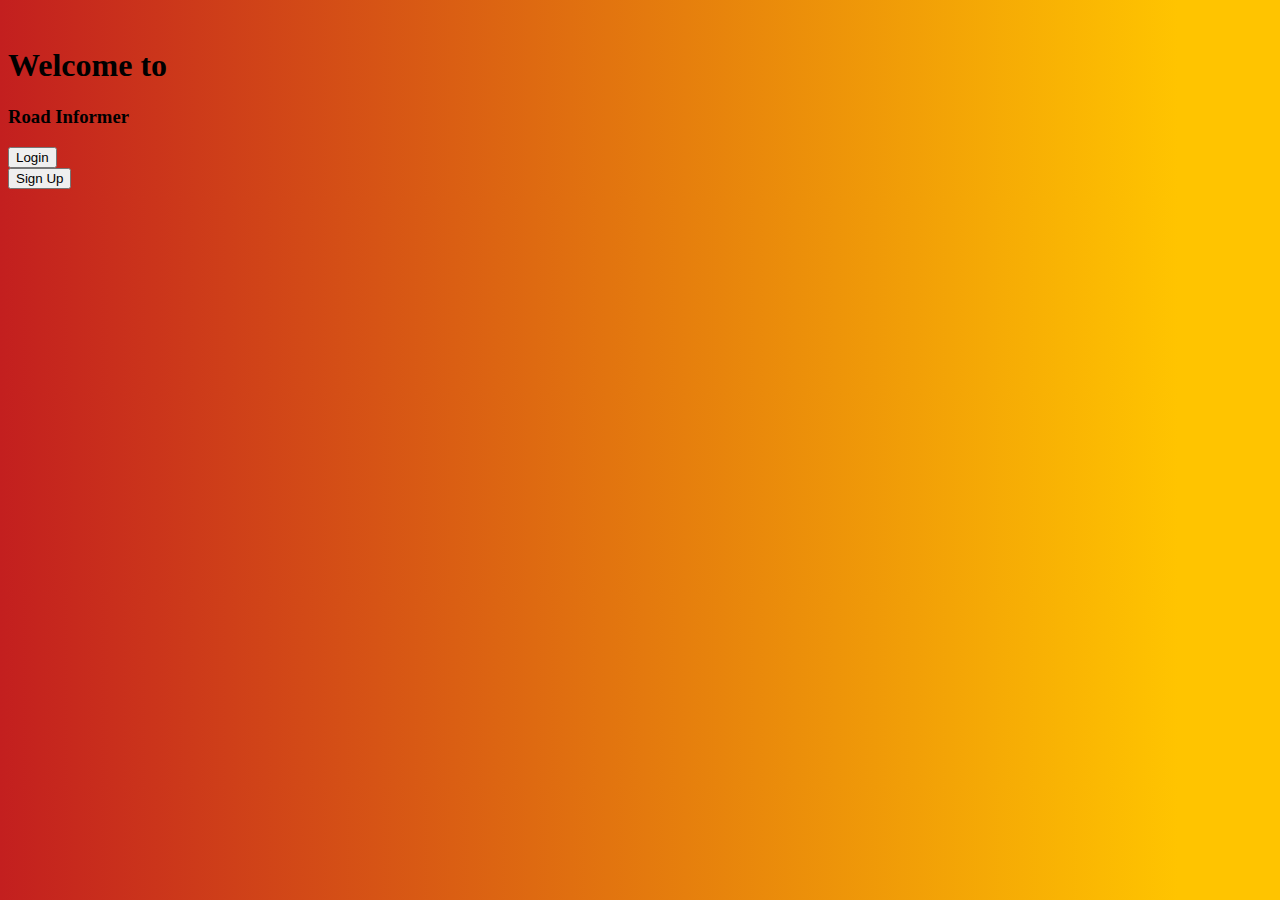
<file: index.html>
<!DOCTYPE HTML>
<html>
<head>
	<meta charset="UTF-8">
    <meta name="viewport" content="width=device-width, initial-scale=1.0">
    <title>Login</title>
	<script src="https://ajax.googleapis.com/ajax/libs/jquery/3.6.0/jquery.min.js"></script>
	<link href="https://cdn.jsdelivr.net/npm/bootstrap@5.2.0/dist/css/bootstrap.min.css" rel="stylesheet" integrity="sha384-gH2yIJqKdNHPEq0n4Mqa/HGKIhSkIHeL5AyhkYV8i59U5AR6csBvApHHNl/vI1Bx" crossorigin="anonymous">
	<link rel="stylesheet" type="text/css" href="style.css">
	<link rel="icon" type="image/x-icon" href="images/car.ico">
</head>

<body style="background: rgb(195,31,31); background: linear-gradient(90deg, rgba(195,31,31,1) 0%, rgba(255,196,0,1) 92%);">

<header>
</header>

<main>
	<div class="container-fluid text-center" id="hello">
		<div class="row">
			<div class="col-12 mt-5">
			<br>
				<h1>Welcome to</h1>
				<h3>Road Informer</h3>
			</div>
			
			<!-- Login box -->			
			<div class="col-2 col-md-4 col-lg-4">
			
			</div>	
				
			<div class="border border-dark col-8 col-md-4 col-lg-4 bg-light p-3 mt-2" id="logIn">			
				<h4 class="p-3">Log In</h4>
				<div class="row mb-3">
					<label for="inputName1" class="col-sm-2 col-form-label">Username: </label>
						<div class="col-sm-10">
							<input type="text" class="form-control" id="inputName2" required minlength="3">
						</div>
				</div>

				<div class="row mb-3">
					<label for="inputName1" class="col-sm-2 col-form-label">Password: </label>
						<div class="col-sm-10">
							<input type="password" class="form-control" id="inputName2" required minlength="3">
						</div>
				</div>
				
				<button type="button" class="m-3" id="loginCancel" onclick="cancelLogin()">Cancel</button>
				<a href="map.html">
					<button type="submit" class="m-3">Submit</button>
				</a>
			</div>		
			<div class="col-2 col-md-4 col-lg-4">
			
			</div>
		</div>		
	
		<div class="row">				
			<div class="col-2 col-md-4 col-lg-4">
			
			</div>			
		
			<div class="border border-dark col-8 col-md-4 col-lg-4 bg-light p-3 mt-2" id="signUp">			
				<h4 class="p-3">Sign Up</h4>
				<div class="row mb-3">
					<label for="inputName1" class="col-sm-2 col-form-label">Email: </label>
						<div class="col-sm-10">
							<input type="email" class="form-control" id="inputEmail" required minlength="3">
						</div>
				</div>
				
				<div class="row mb-3">
					<label for="inputName1" class="col-sm-2 col-form-label">Username: </label>
						<div class="col-sm-10">
							<input type="text" class="form-control" id="inputName2" required minlength="3">
						</div>
				</div>

				<div class="row mb-3">
					<label for="inputName1" class="col-sm-2 col-form-label">Password: </label>
						<div class="col-sm-10">
							<input type="password" class="form-control" id="inputName2" required minlength="3">
						</div>
				</div>
				
				<div class="row mb-3">
					<label for="inputName1" class="col-sm-2 col-form-label">Confirm Password: </label>
						<div class="col-sm-10">
							<input type="password" class="form-control" id="inputName2" required minlength="3">
						</div>
				</div>
				
				<button type="button" class="m-3" id="loginCancel" onclick="cancelLogin()">Cancel</button>
				<a href="map.html">
					<button type="submit" class="m-3">Submit</button>
				</a>
				
			</div>	
				
			<div class="col-2 col-md-4 col-lg-4">
			
			</div>		
		</div>	
			
			<!--Buttons-->
			<div>
				<button type="button" class="m-3" id="openLoginBtn" onclick="openLogin()">Login</button> <br>
				<button type="button" class="m-3" id="openSigninBtn" onclick="openSignup()">Sign Up</button>
			</div>					
	</div>		
</div>	 	

<script src="javascript.js"></script>
<script src="https://cdn.jsdelivr.net/npm/bootstrap@5.2.0/dist/js/bootstrap.bundle.min.js" integrity="sha384-A3rJD856KowSb7dwlZdYEkO39Gagi7vIsF0jrRAoQmDKKtQBHUuLZ9AsSv4jD4Xa" crossorigin="anonymous"></script>
</main>

<footer>

</footer>
</body>



</html>
</file>
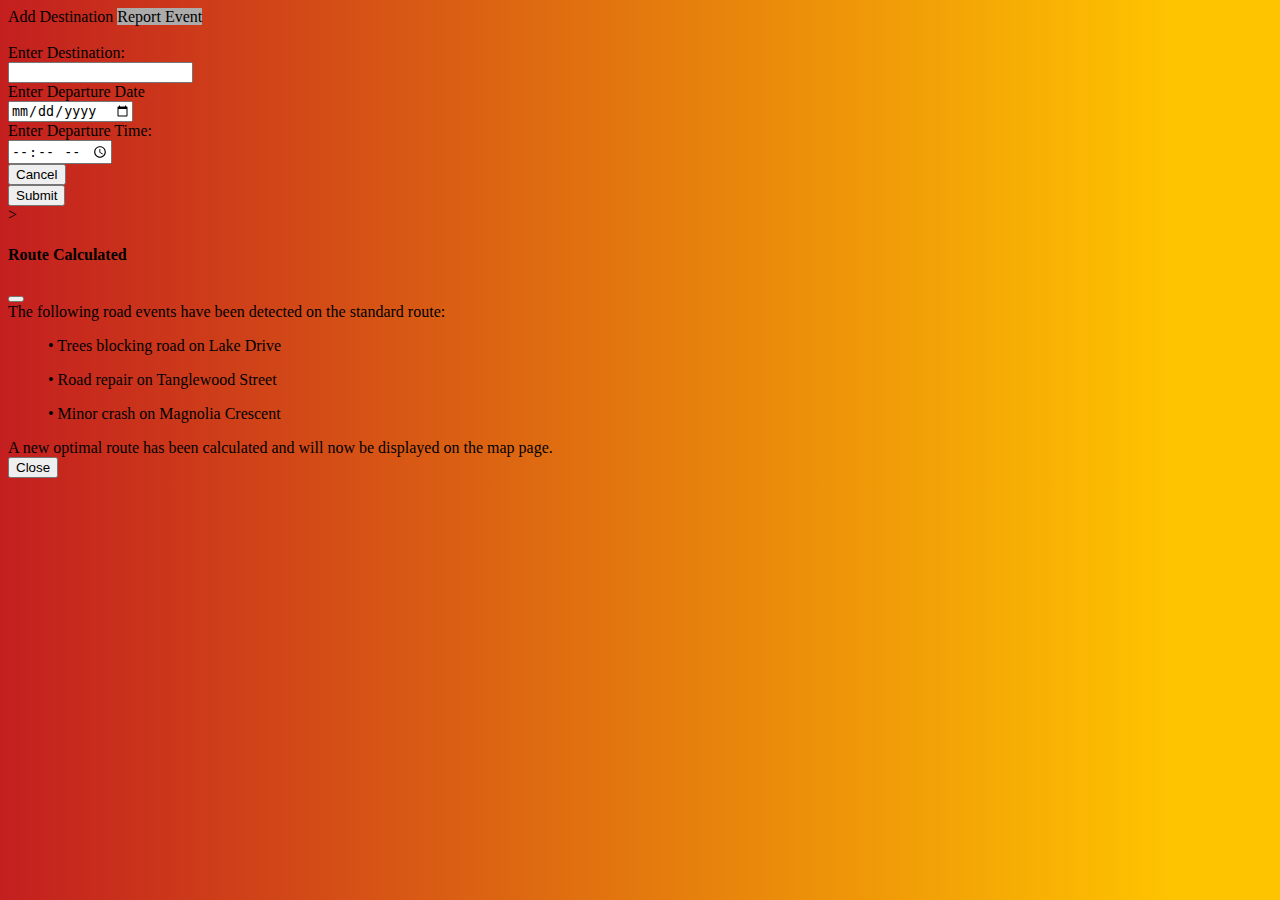
<file: form.html>
<!DOCTYPE HTML>
<html>
<head>
	<meta charset="UTF-8">
    <meta name="viewport" content="width=device-width, initial-scale=1.0">
    <title>Add Destination</title>
	<script src="https://ajax.googleapis.com/ajax/libs/jquery/3.6.0/jquery.min.js"></script>
	<link href="https://cdn.jsdelivr.net/npm/bootstrap@5.2.0/dist/css/bootstrap.min.css" rel="stylesheet" integrity="sha384-gH2yIJqKdNHPEq0n4Mqa/HGKIhSkIHeL5AyhkYV8i59U5AR6csBvApHHNl/vI1Bx" crossorigin="anonymous">
	<script src="https://cdn.jsdelivr.net/npm/bootstrap@5.2.1/dist/js/bootstrap.bundle.min.js"></script>
	<link rel="stylesheet" type="text/css" href="style.css">
	<link rel="icon" type="image/x-icon" href="images/car.ico">
</head>

<body style="background: rgb(195,31,31); background: linear-gradient(90deg, rgba(195,31,31,1) 0%, rgba(255,196,0,1) 92%);">

<header>
	<div class="container-fluid text-center">
		<div class="row">
			<a href="form.html" class="col-6 p-4" style="color: black; text-decoration:none;">Add Destination</a>
			<a href="report.html" class="col-6 p-4" style="color: black; text-decoration:none; background-color: rgb(173, 170, 170);">Report Event</a>
		</div>
	</div>
</header>

<main>
	<form>
	<br>
	<div class="container">
		<div class="col-12">
			<div class="row mb-3">
				<label for="inputName1" class="col-sm-2 col-form-label">Enter Destination: </label>
				<div class="col-12">
					<input type="text" class="form-control" id="inputName2" required minlength="3">
				</div>
			</div>

			<div class="row mb-3">
				<label for="inputName1" class="col-sm-2 col-form-label">Enter Departure Date </label>
				<div class="col-12">
					<input type="date" class="form-control" id="inputName2" required minlength="3">
				</div>
			</div>

			<div class="row mb-3">
				<label for="inputName1" class="col-sm-2 col-form-label">Enter Departure Time: </label>
				<div class="col-12">
					<input type="time" class="form-control" id="inputName2" required minlength="3">
				</div>
			</div>

			<!--Cancel and Submit buttons-->
			<div class="row">
				<a href="map.html" class="col-6" style="color: black; text-decoration:none;">
					<button type="button" class="form-control bg-danger border-dark">Cancel</button>		
				</a>
				<div class="col-6">
					<button type="button" class="form-control bg-success border-dark" data-bs-toggle="modal" data-bs-target="#myModal">Submit</button>
				</div>
			</div>
		</div>
	</div>
	</form>

<!--Modal that shows up once the user is done entering data-->>
<div class="modal" id="myModal">
	<div class="modal-dialog">
	  <div class="modal-content">
  
		<!-- Modal Header -->
		<div class="modal-header">
		  <h4 class="modal-title">Route Calculated</h4>
		  <button type="button" class="btn-close" data-bs-dismiss="modal"></button>
		</div>
  
		<!-- Modal body -->
		<div class="modal-body">
			The following road events have been detected on the standard route:<br>
			<ul>• Trees blocking road on Lake Drive</ul>
			<ul>• Road repair on Tanglewood Street</ul>
			<ul>• Minor crash on Magnolia Crescent</ul>
			A new optimal route has been calculated and will now be displayed on the map page.
		</div>
  
		<!-- Modal footer -->
		<div class="modal-footer">
		  <a href="map.html" class="col-12">
			<button type="button" class="btn btn-danger col-12" data-bs-dismiss="modal">Close</button>
		  </a>		
		</div>
	  </div>
	</div>
</div>
</main>
</body>

</html>
</file>
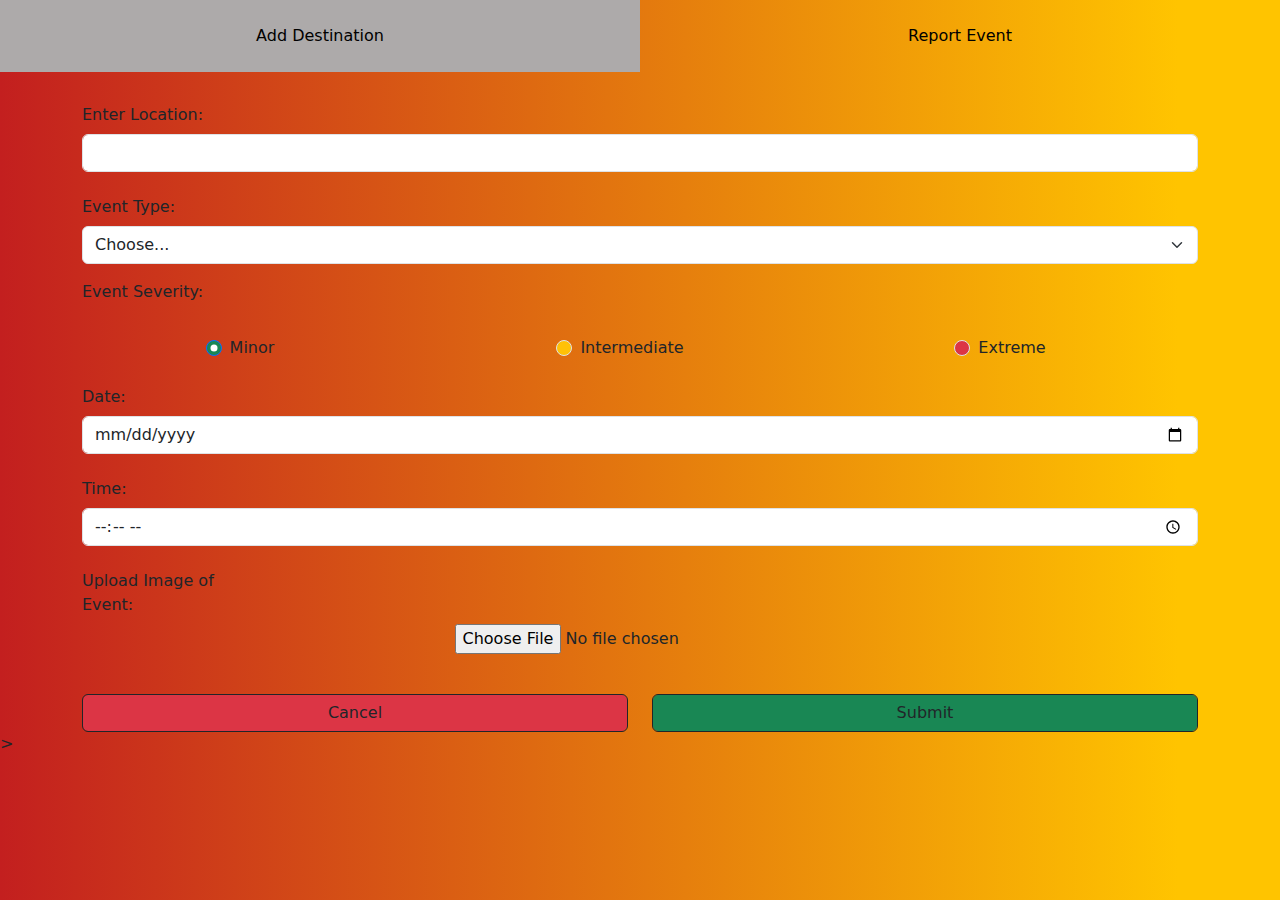
<file: report.html>
<!DOCTYPE HTML>
<html>
<head>
	<meta charset="UTF-8">
    <meta name="viewport" content="width=device-width, initial-scale=1.0">
    <title>Report Event</title>
	<script src="https://ajax.googleapis.com/ajax/libs/jquery/3.6.0/jquery.min.js"></script>
	<link href="https://cdn.jsdelivr.net/npm/bootstrap@5.2.0/dist/css/bootstrap.min.css" rel="stylesheet" integrity="sha384-gH2yIJqKdNHPEq0n4Mqa/HGKIhSkIHeL5AyhkYV8i59U5AR6csBvApHHNl/vI1Bx" crossorigin="anonymous">
	<link href="https://cdn.jsdelivr.net/npm/bootstrap@5.2.1/dist/css/bootstrap.min.css" rel="stylesheet">
 	<script src="https://cdn.jsdelivr.net/npm/bootstrap@5.2.1/dist/js/bootstrap.bundle.min.js"></script>
	<link rel="stylesheet" type="text/css" href="style.css">
	<link rel="icon" type="image/x-icon" href="images/car.ico">
</head>

<body style="background: rgb(195,31,31); background: linear-gradient(90deg, rgba(195,31,31,1) 0%, rgba(255,196,0,1) 92%);">

<!---------------------------------------------Header with nav bar--------------------------------------------->
<header>
	<div class="container-fluid text-center">
		<div class="row">
			<a href="form.html" class="col-6 p-4" style="color: black; text-decoration:none; background-color: rgb(173, 170, 170);">Add Destination</a>
			<a href="report.html" class="col-6 p-4" style="color: black; text-decoration:none;">Report Event</a>
		</div>
	</div>
</header>

<!---------------------------------------------Main section--------------------------------------------->
<main>
	<!--Input form for the users to enter information-->
	<form>
	<br>
	<div class="container">
		<div class="col-12">
			<div class="row mb-3">
				<label for="inputLocation" class="col-sm-2 col-form-label">Enter Location: </label>
				<div class="col-12">
					<input type="text" class="form-control" id="inputLocation" required minlength="3">
				</div>
			</div>
			
			<fieldset>
				<div class="row mb-3">
					<label for="eventSelect" class="col-sm-2 col-form-label">Event Type: </label>
					<div class="col-12">
						<select class="form-select" id="eventSelect" required>
							<option selected>Choose...</option>
							<option value="1">Road Work</option>
							<option value="2">Car Accident</option>
							<option value="3">Natural Accident</option>							
						</select>
					</div>
				</div>
			</fieldset>

			<p>Event Severity:</p>
			<div class="row text-center">
				<div class="col-lg-4 col-sm-12">
					<div class="form-check form-check-inline p-3">
						<label class="form-check-label" for="gridRadios1">
							Minor
						</label>
						<input class="form-check-input bg-success" type="radio" name="gridRadios" id="customerType" value="option1" checked required>										
					</div>	
				</div>
				<div class="col-lg-4 col-sm-12">
					<div class="form-check form-check-inline p-3">
						<label class="form-check-label" for="gridRadios1">
							Intermediate
						</label>
						<input class="form-check-input bg-warning" type="radio" name="gridRadios" id="customerType" value="option2" required>										
					</div>	
				</div>
				<div class="col-lg-4 col-sm-12">
					<div class="form-check form-check-inline p-3">
						<label class="form-check-label" for="gridRadios1">
							Extreme
						</label>
						<input class="form-check-input bg-danger" type="radio" name="gridRadios" id="customerType" value="option3" required>										
					</div>	
				</div>

				</div>
			</div>
			
			
			<div class="row mb-3">
				<label for="inputDate" class="col-sm-2 col-form-label">Date: </label>
				<div class="col-12">
					<input type="date" class="form-control" id="inputDate" required minlength="3">
				</div>
			</div>
			
			<div class="row mb-3">
				<label for="inputTime" class="col-sm-2 col-form-label">Time: </label>
				<div class="col-12">
					<input type="time" class="form-control" id="inputTime" required minlength="3">
				</div>
			</div>

			<div class="row mb-3">
				<label for="avatar" class="col-sm-2 col-form-label">Upload Image of Event: </label>
				<div class="row text-center">
					<div class="col-12">
						<input type="file" id="avatar" name="avatar" accept="image/png, image/jpeg">
					</div>			
				</div>	
			</div>			
			<br>
			
			<!--Cancel and Submit buttons-->
			<div class="row">
				<a href="map.html" class="col-6" style="color: black; text-decoration:none;">
					<button type="button" class="form-control bg-danger border-dark" onclick="">Cancel</button>		
				</a>
				<div class="col-6">
					<button type="button" class="form-control bg-success border-dark" data-bs-toggle="modal" data-bs-target="#myModal">Submit</button>
				</div>
			</div>
			
			
		</div>
	</div>
	</form>

<!--Modal that shows up once the user is done entering data-->>
<div class="modal" id="myModal">
	<div class="modal-dialog">
	  <div class="modal-content">
  
		<!-- Modal Header -->
		<div class="modal-header">
		  <h4 class="modal-title">Submitted</h4>
		  <button type="button" class="btn-close" data-bs-dismiss="modal"></button>
		</div>
  
		<!-- Modal body -->
		<div class="modal-body">
		  Your report has been submitted. It will be manually reviewed by an employee before being added to the app.
		</div>
  
		<!-- Modal footer -->
		<div class="modal-footer">
		  <a href="map.html" class="col-12">
			<button type="button" class="btn btn-danger col-12" data-bs-dismiss="modal">Close</button>
		  </a>		
		</div>
	  </div>
	</div>
</div>

<script src="javascript.js"></script>
</main>
</body>

</html>
</file>
<file: style.css>
.btnNow {
	color:red;
}

#nav {position: absolute; bottom:15%; right:1%; padding: 5px; }

#sidebar {position: absolute; bottom:25%; right:1%; padding: 5px; }

#logout {position: absolute; top:1%; right:1%; padding: 5px; }


.overlay {
  height: 100%;
  width: 0;
  position: fixed; 
  z-index: 1;
  right: 0;
  top: 0;
  background-color: rgb(0,0,0); 
  background-color: rgba(0,0,0, 0.9);
  overflow-x: hidden; 
  transition: 0.5s; 
}

.overlay-content {
  position: relative;
  top: 25%; 
  width: 100%; 
  text-align: center; 
  margin-top: 30px; 
}

.overlay a {
  padding: 8px;
  text-decoration: none;
  font-size: 36px;
  color: #818181;
  display: block; 
  transition: 0.3s; 
}

.overlay a:hover, .overlay a:focus {
  color: #f1f1f1;
}

.overlay .closebtn {
  position: absolute;
  top: 20px;
  right: 45px;
  font-size: 60px;
}

@media screen and (max-height: 450px) {
  .overlay a {font-size: 20px}
  .overlay .closebtn {
    font-size: 40px;
    top: 15px;
    right: 35px;
  }
}
</file>
